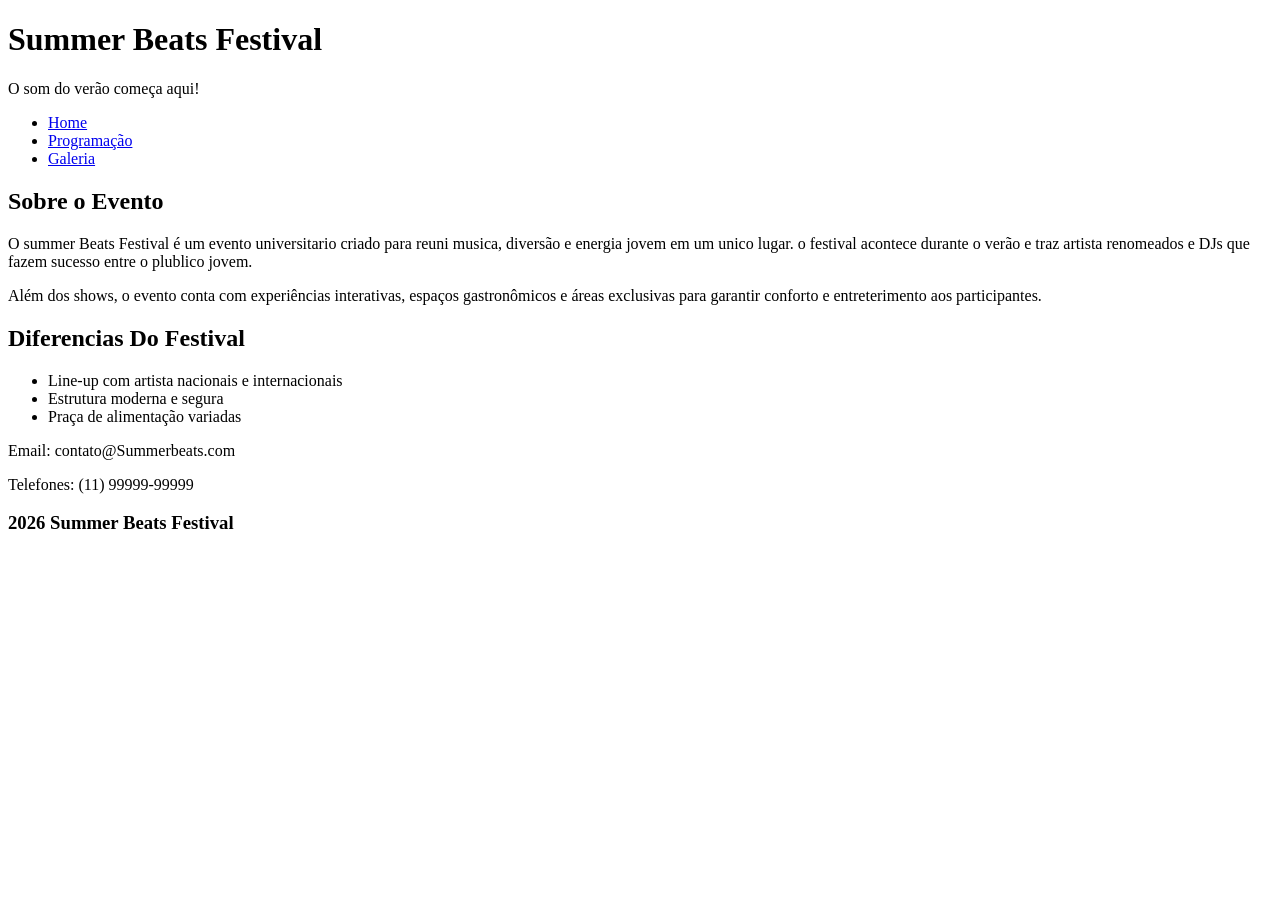
<file: index.html>
<!DOCTYPE html>
<html lang="en">
<head>
    <meta charset="UTF-8">
    <meta name="viewport" content="width=device-width, initial-scale=1.0">
    <title>Summer beast Festival</title>
</head>
<body>

    <header>
        <h1> Summer Beats Festival </h1>
        <p>O som do verão começa aqui! </p>
    </header>
    <nav>
        <ul>
            <li><a href="index.html">Home</a></li>
            <li><a href="pagina2.html">Programação</a></li>
            <li><a href="pagina3.html">Galeria</a></li>
        </ul>
    </nav>

    <main>

    </main>

        <section>
            <h2>Sobre o Evento </h2>
            <P>
                 O summer Beats Festival é um evento universitario criado para reuni musica, diversão e energia jovem em um unico lugar.
            o festival acontece durante o verão e traz artista renomeados e DJs que fazem sucesso entre o plublico jovem.
            </P>
            <p>
                 Além dos shows, o evento conta com experiências interativas, espaços gastronômicos e áreas exclusivas para garantir conforto e entreterimento aos participantes.
            </p>
            <section>
                <h2> Diferencias Do Festival </h2>
                <ul>
                    <li> Line-up com artista nacionais e internacionais</li>
                    <li>Estrutura moderna e segura</li>
                    <li>Praça de alimentação variadas</li>
                </ul>
            </section>

            <main>

                <footer>
                    <p>Email: contato@Summerbeats.com</p>
                    <p>Telefones: (11) 99999-99999 </p>
                    <h3> 2026 Summer Beats Festival </h3>
                </footer> 
    
</body>
</html>
</file>
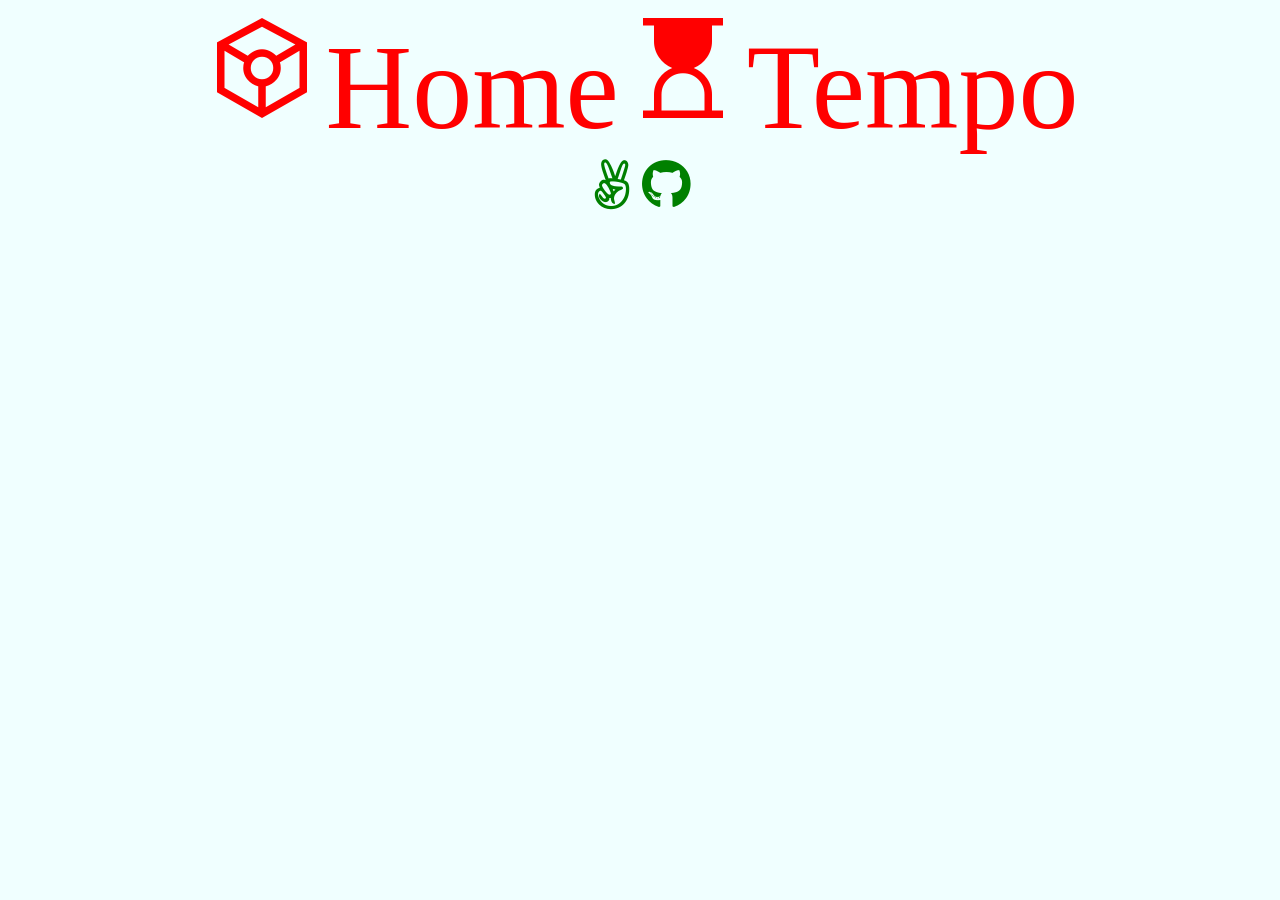
<file: 10-AULA/index.html>
<!DOCTYPE html>
<html lang="en">
<head>
    <meta charset="UTF-8">
    <meta name="viewport" content="width=device-width, initial-scale=1.0">
    <title>Document</title>
    <!-- IMPORTAÇÃO GOOGLE ICONS -->
    <link href="https://fonts.googleapis.com/css2?family=Material+Symbols+Outlined"
    rel="stylesheet" />


    <!-- IMPORTAÇÃO NOSSO CSS -->
    <link rel="stylesheet" href="style.css">

    <!-- IMPORTAÇÃO FONT AWESOME -->
    <link
    rel="stylesheet" href="https://cdnjs.cloudflare.com/ajax/libs/font-awesome/6.5.0/css/all.min.css"
    />
</head>
<body>
    <!-- IMPORTAÇÃO UM ICONE -->
    <span class="material-symbols-outlined icones">
            token
    </span>
    <span class="icones">Home</span>

     <span class="material-symbols-outlined icones">
            hourglass_top
    </span>
    <span class="icones">Tempo</span>


    <br>

    <!-- IMPORTANDO UM ICONE AWESOME -->

    <i class="fa-brands fa-angellist top"></i>
    <i class="fa-brands fa-github top"></i>

</body>
</html>
</file>
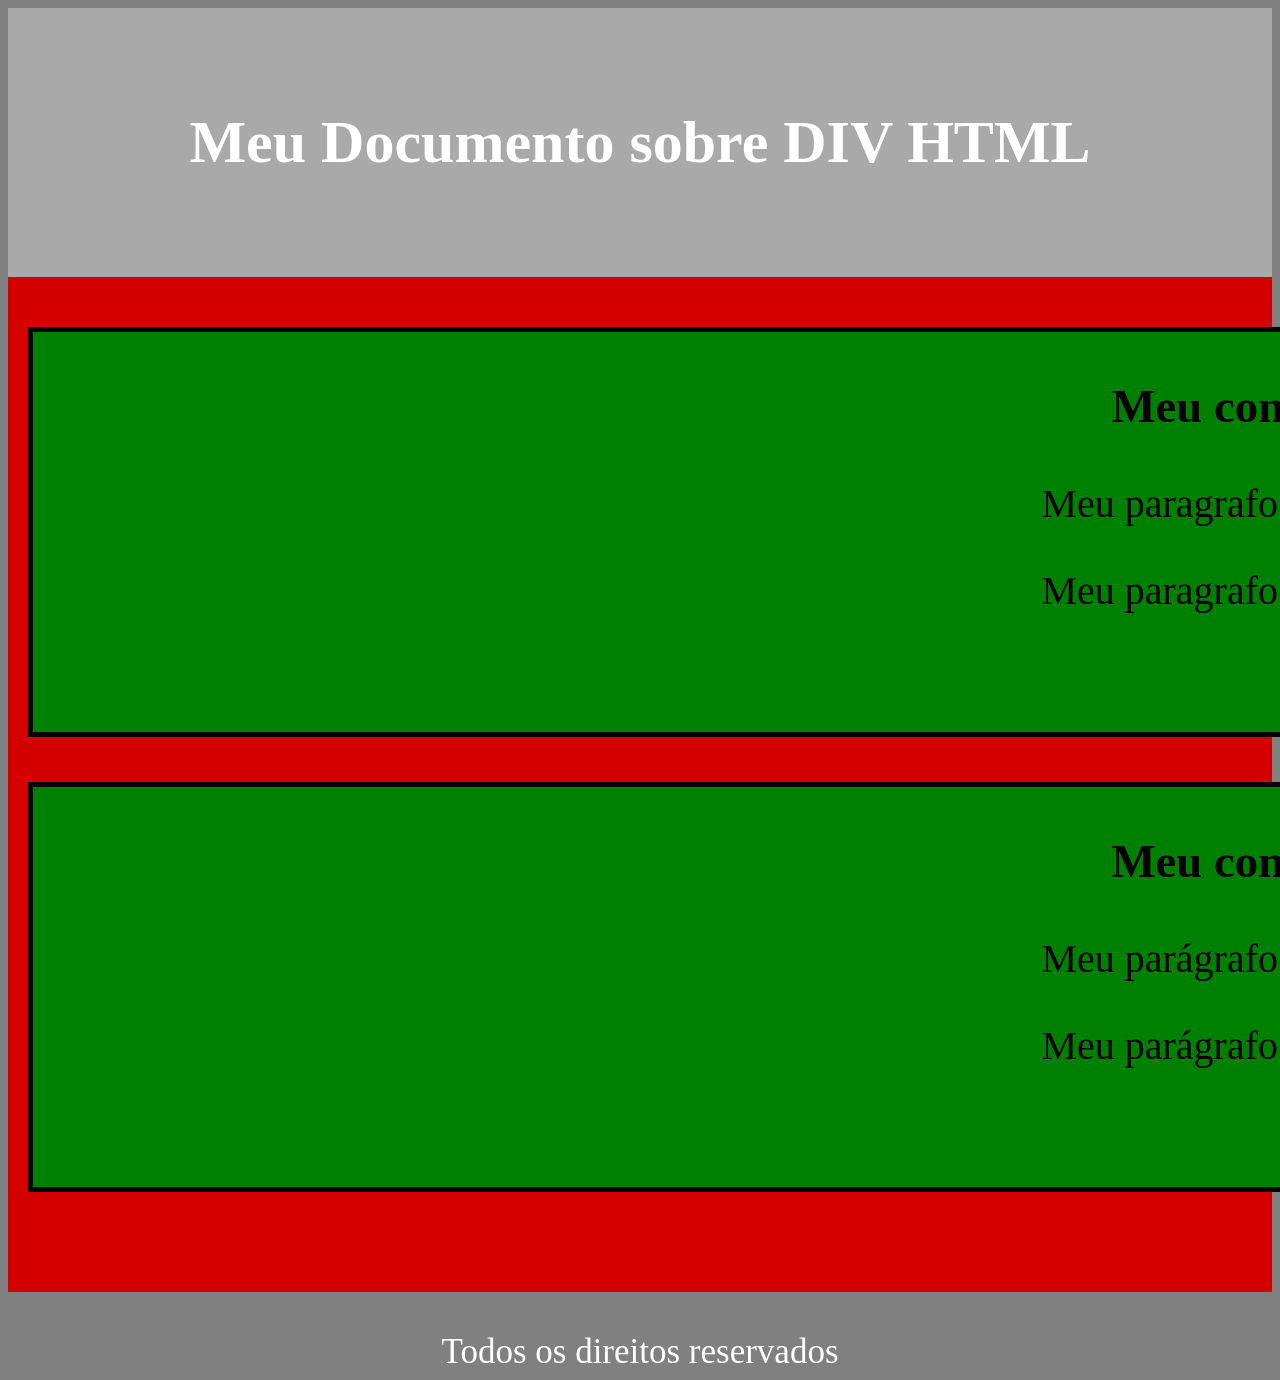
<file: AULA-04/index.html>
<!doctype html>
<html lang="pt-br">
<head>
    <meta charset="UTF-8" />
    <meta name="viewport" content="width=device-width, initial-scale=1.0" />
    <title>Atividade 10/03</title>
    <link rel="stylesheet" href="style.css" />
</head>
<body>

<header id="cabecacinzaclaro">
    <h1>Meu Documento sobre DIV HTML</h1>
</header>

<main id="caixavermelhagrande">

    <div id="caixaverde1">
        <h3>Meu conteúdo 01</h3>

        <p>Meu paragrafo contendo texto</p>

        <p>Meu paragrafo contendo texto</p>
    </div>


    <div id="caixaverde2">
        <h3>Meu conteúdo 02</h3>

        <p>Meu parágrafo contendo texto</p>

        <p>Meu parágrafo contendo texto</p>
    </div>

</main>

<footer>
    Todos os direitos reservados
</footer>

</body>
</html>
</file>
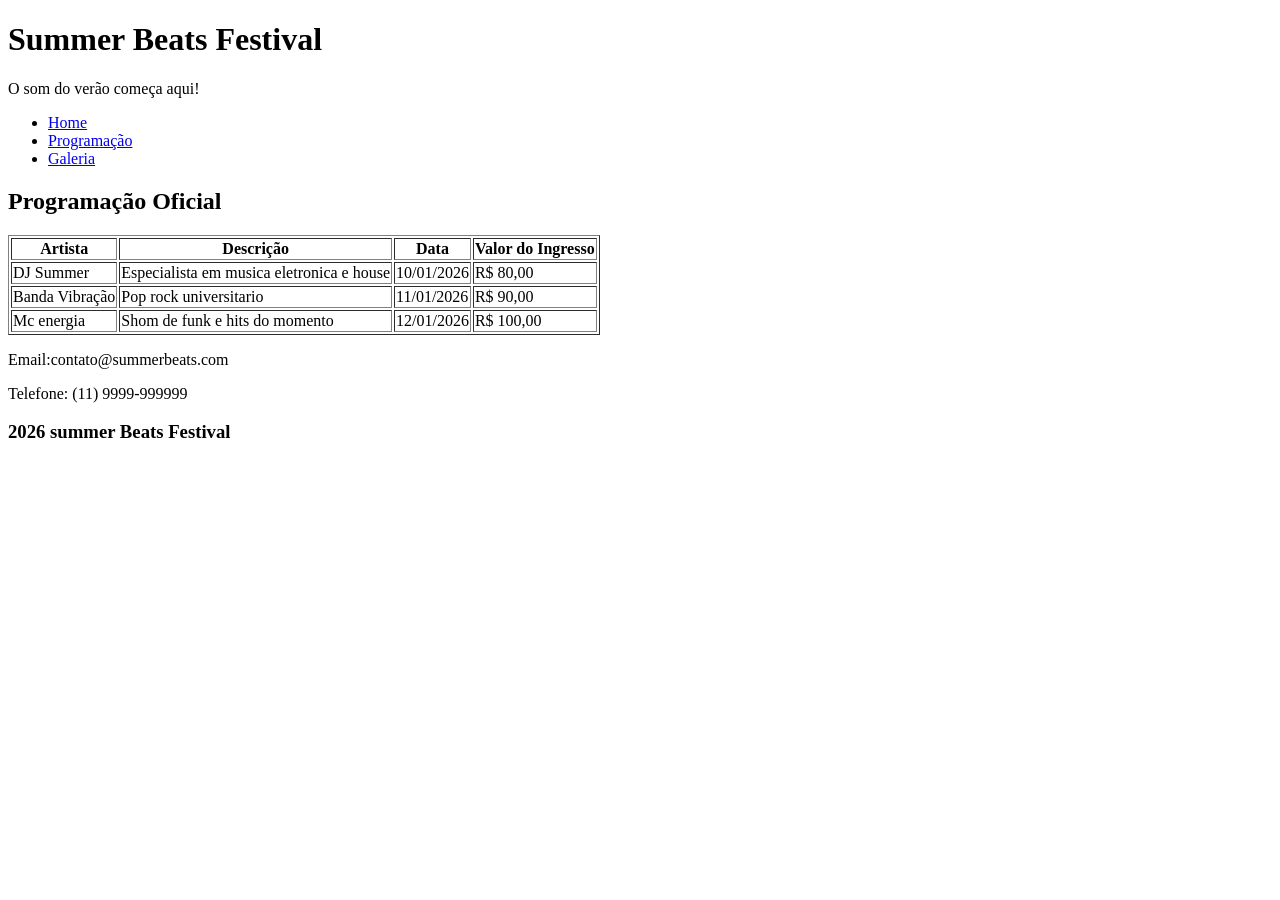
<file: pagina2.html>
<!doctype html>
<html lang="en">
  <head>
    <meta charset="UTF-8" />
    <meta name="viewport" content="width=device-width, initial-scale=1.0" />
    <title>Programação - Summer beats Festival</title>
  </head>
  <body>
    <header>
      <h1>Summer Beats Festival</h1>
      <p>O som do verão começa aqui!</p>
    </header>

    <nav>
      <ul>
        <li><a href="index.html">Home</a></li>
        <li><a href="pagina2.html">Programação</a></li>
        <li><a href="pagina3.html">Galeria</a></li>
      </ul>
    </nav>

    <main>
      <section>
        <h1>Programação Oficial</h1>

        <table border="1">
          <thead>
            <tr>
              <th>Artista</th>
              <th>Descrição</th>
              <th>Data</th>
              <th>Valor do Ingresso</th>
            </tr>
          </thead>
          <tbody>
            <tr>
              <td>DJ Summer</td>
              <td>Especialista em musica eletronica e house</td>
              <td>10/01/2026</td>
              <td>R$ 80,00</td>
            </tr>

            <tr>
              <td>Banda Vibração</td>
              <td>Pop rock universitario</td>
              <td>11/01/2026</td>
              <td>R$ 90,00</td>
            </tr>
            <tr>
              <td>Mc energia</td>
              <td>Shom de funk e hits do momento</td>
              <td>12/01/2026</td>
              <td>R$ 100,00</td>
            </tr>
          </tbody>
        </table>
      </section>
    </main>
    <footer>
      <p>Email:contato@summerbeats.com</p>
      <p>Telefone: (11) 9999-999999</p>
      <h3>2026 summer Beats Festival<h3>
    </footer>
  </body>
</html>
</file>
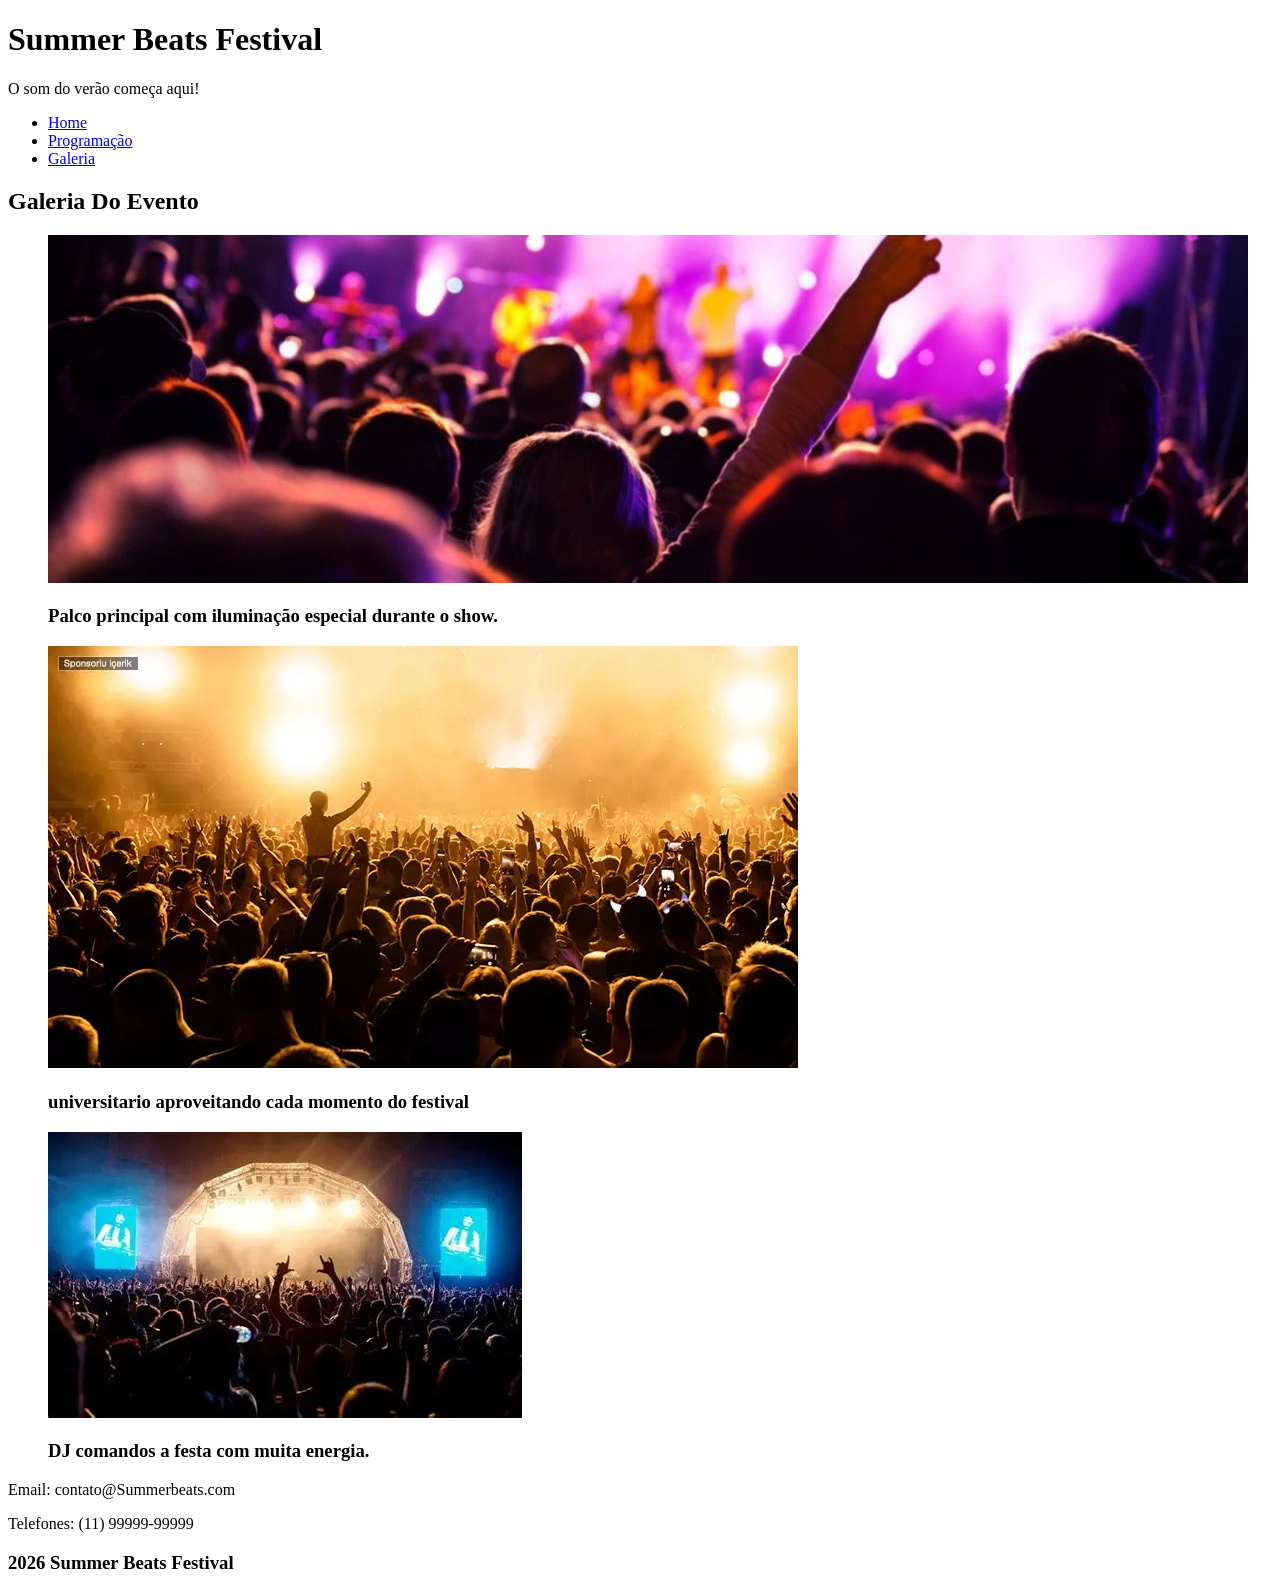
<file: pagina3.html>
<!doctype html>
<html lang="en">
  <head>
    <meta charset="UTF-8" />
    <meta name="viewport" content="width=device-width, initial-scale=1.0" />
    <title>Galeria - Summer Bets Festival</title>
  </head>
  <body>
    <header>
      <h1>Summer Beats Festival</h1>
      <p>O som do verão começa aqui!</p>
    </header>

    <nav>
      <ul>
        <li><a href="index.html">Home</a></li>
        <li><a href="pagina2.html">Programação</a></li>
        <li><a href="pagina3.html">Galeria</a></li>
      </ul>
    </nav>

    <main>
      <section>
        <h1>Galeria Do Evento</h1>
        <figure>
          <img
            src="./img/FOTO_NOTICIA_0.jpg"
            alt="Palco principal do Summer Beats Festival"
          />
          <h3>Palco principal com iluminação especial durante o show.</h3>
        </figure>

        <figure>
          <img
            src="img/644a3b434e3fe10360e1f3dd.webp"
            alt="plublico universitario Curtindo o Festival"
          />
          <h3>universitario aproveitando cada momento do festival</h3>
        </figure>

        <figure>
          <img src="img/OIP.webp" alt="DJ animado o plublico no Summer Beats" />
          <h3>DJ comandos a festa com muita energia.</h3>
        </figure>
      </section>
    </main>
    <footer>
      <p>Email: contato@Summerbeats.com</p>
      <p>Telefones: (11) 99999-99999</p>
      <h3> 2026 Summer Beats Festival</h3>
    </footer>
  </body>
</html>
</file>
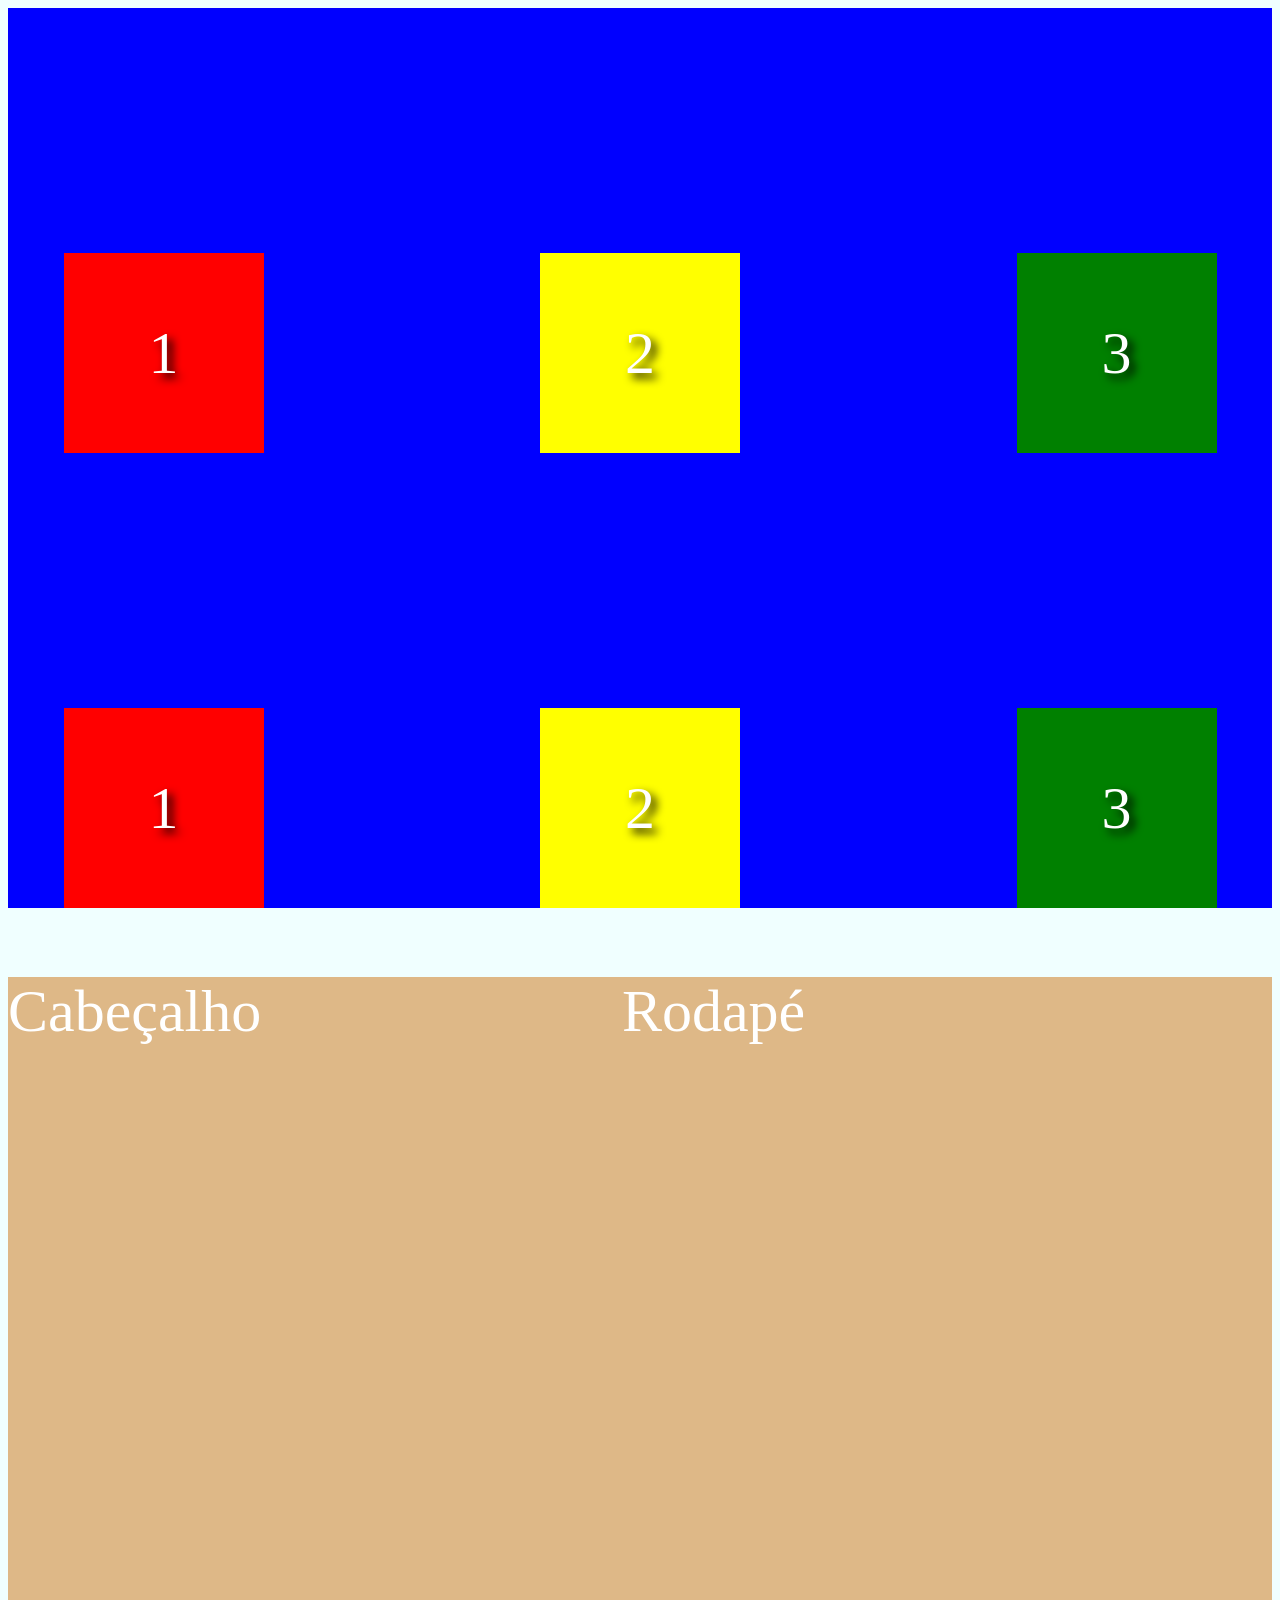
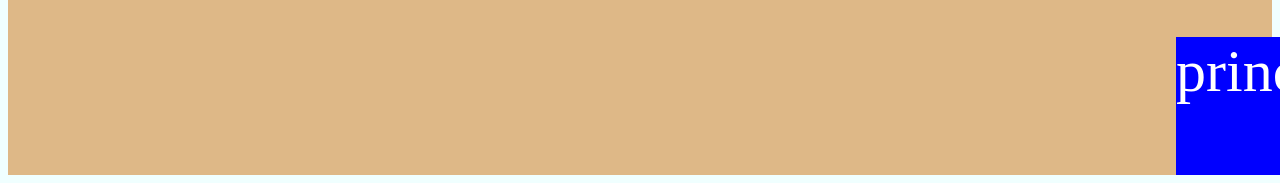
<file: 11.AULA/grid.html>
<!DOCTYPE html>
<html lang="en">
<head>
    <meta charset="UTF-8">
    <meta name="viewport" content="width=device-width, initial-scale=1.0">
    <title>Document</title>
    <link rel="stylesheet" href="style.css">
</head>
<body>
        <!-- DIV PAI GRID -->
        <div id="grid">
            <div class="quad" id="quad1">1</div>
            <div class="quad" id="quad2">2</div>
            <div class="quad" id="quad3">3</div>
            <div class="quad" id="quad1">1</div>
            <div class="quad" id="quad2">2</div>
            <div class="quad" id="quad3">3</div>
            
        </div>

        <br>

        <div id="grid2">
            <div class="item" id="cabeçalho">
                Cabeçalho
            </div>
            <div class="item" id="menu-lateral">
                Menu Lateral
            </div>
            <div class="item" id="principal">
                principal
            </div>
            <div class="item" id="rodapé">
                Rodapé
            </div>
        </div>
</body>
</html>
</file>
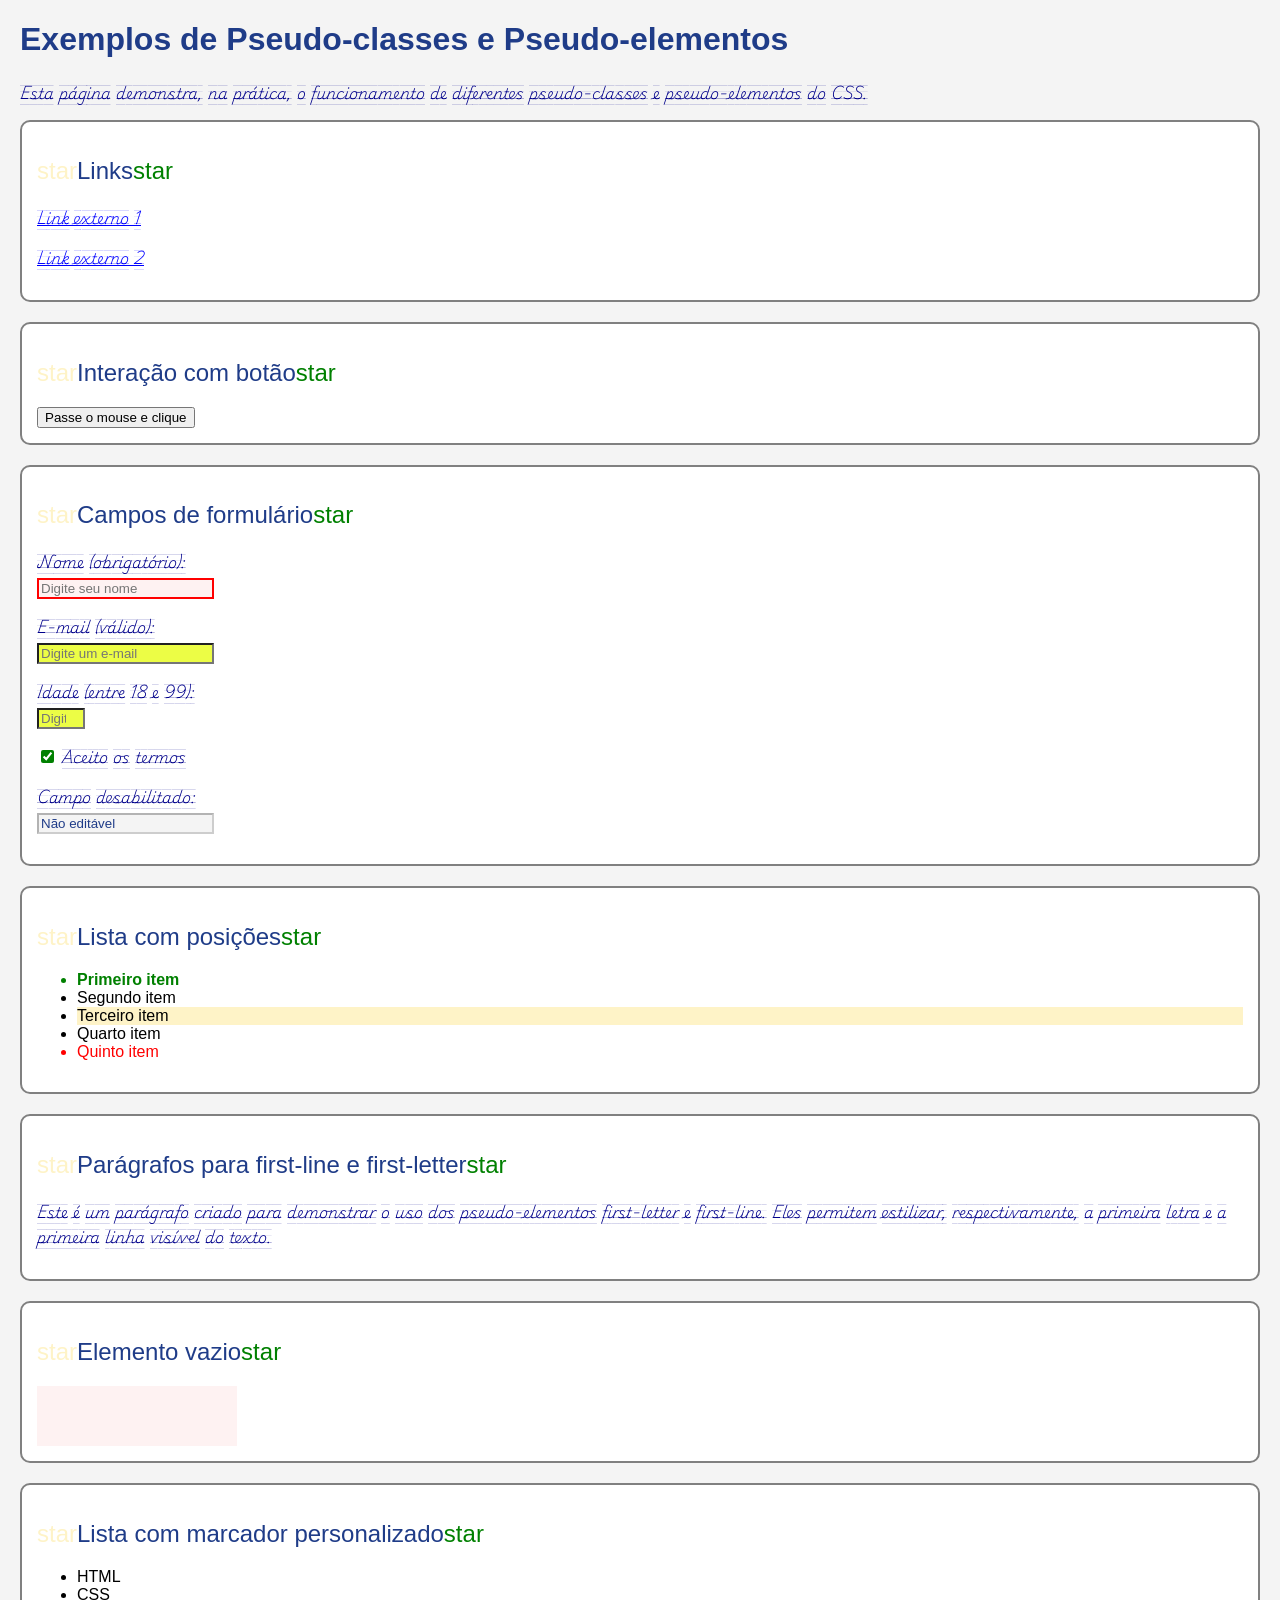
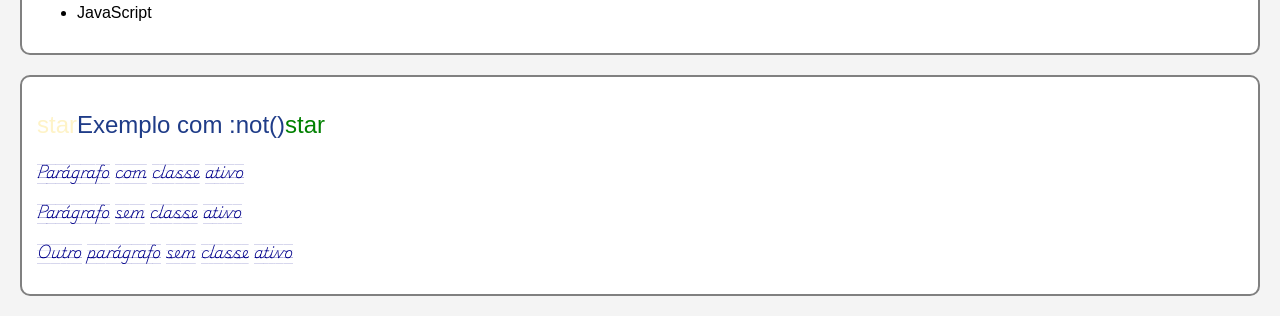
<file: AULA-08/pseudo.html>
<!DOCTYPE html>
<html lang="en">
<head>
    <meta charset="UTF-8">
    <meta name="viewport" content="width=device-width, initial-scale=1.0">
    <title>Document</title>
    <link rel="stylesheet" href="style.css">
</head>
<body>
    <header>
        <h1>Exemplos de Pseudo-classes e Pseudo-elementos</h1>
        <p>
            Esta página demonstra, na prática, o funcionamento de diferentes
            pseudo-classes e pseudo-elementos do CSS.
        </p>
    </header>

    <main>
        <section class="bloco">
            <h2>Links</h2>
            <p>
                <a  href="https://www.google.com" target="_blank">Link externo 1</a>
            </p>
            <p>
                <a href="https://www.example.com"  target="_blank">Link externo 2</a>
            </p>
        </section>

        <section class="bloco">
            <h2>Interação com botão</h2>
            <button>Passe o mouse e clique</button>
        </section>

        <section class="bloco">
            <h2>Campos de formulário</h2>
            <form>
                <p>
                    <label for="nome">Nome (obrigatório):</label><br>
                    <input type="text" id="nome" name="nome" required placeholder="Digite seu nome">
                </p>

                <p>
                    <label for="email">E-mail (válido):</label><br>
                    <input type="email" id="email" name="email" placeholder="Digite um e-mail">
                </p>

                <p>
                    <label for="idade">Idade (entre 18 e 99):</label><br>
                    <input type="number" id="idade" name="idade" min="18" max="99" placeholder="Digite sua idade">
                </p>

                <p>
                    <label>
                        <input type="checkbox" checked>
                        Aceito os termos
                    </label>
                </p>

                <p>
                    <label for="campo-desabilitado">Campo desabilitado:</label><br>
                    <input type="text" id="campo-desabilitado" disabled value="Não editável">
                </p>
            </form>
        </section>

        <section class="bloco">
            <h2>Lista com posições</h2>
            <ul class="lista-exemplo">
                <li>Primeiro item</li>
                <li>Segundo item</li>
                <li>Terceiro item</li>
                <li>Quarto item</li>
                <li>Quinto item</li>
            </ul>
        </section>

        <section class="bloco">
            <h2>Parágrafos para first-line e first-letter</h2>
            <p class="texto-especial">
                Este é um parágrafo criado para demonstrar o uso dos pseudo-elementos
                first-letter e first-line. Eles permitem estilizar, respectivamente,
                a primeira letra e a primeira linha visível do texto.
            </p>
        </section>

        <section class="bloco">
            <h2>Elemento vazio</h2>
            <div class="caixa-vazia"></div>
        </section>

        <section class="bloco">
            <h2>Lista com marcador personalizado</h2>
            <ul class="lista-marker">
                <li>HTML</li>
                <li>CSS</li>
                <li>JavaScript</li>
            </ul>
        </section>

        <section class="bloco">
            <h2>Exemplo com :not()</h2>
            <div class="grupo-not">
                <p class="ativo">Parágrafo com classe ativo</p>
                <p>Parágrafo sem classe ativo</p>
                <p>Outro parágrafo sem classe ativo</p>
            </div>
        </section>
    </main>
</body>
</html>
</html>
</file>
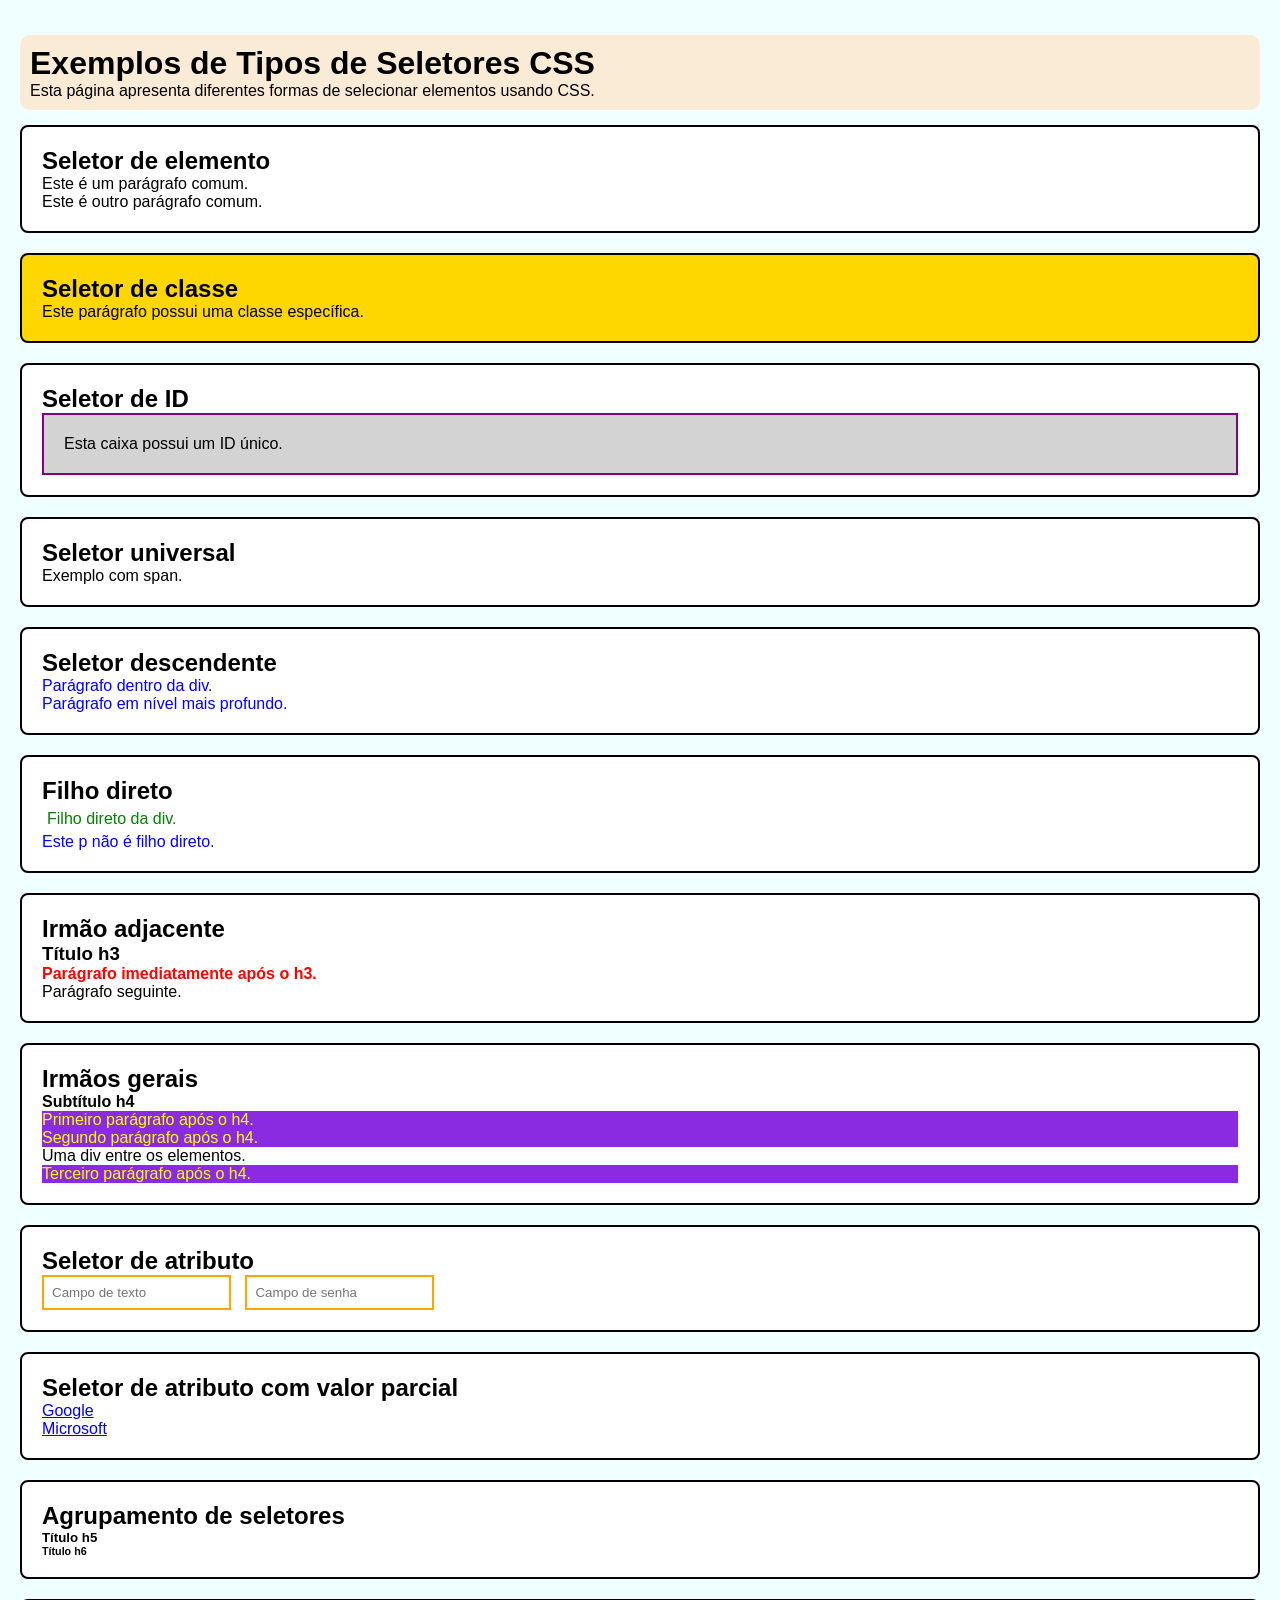
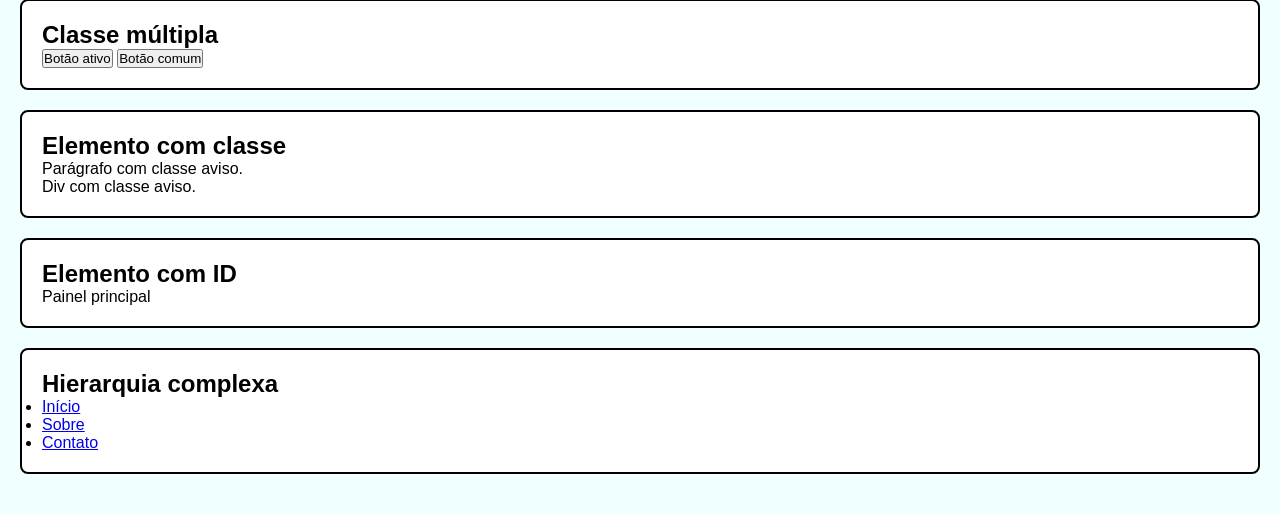
<file: AULA-06/AULA-07/seletores.html>
<!DOCTYPE html>
<html lang="en">
<head>
    <meta charset="UTF-8">
    <meta name="viewport" content="width=device-width, initial-scale=1.0">
    <title>Document</title>
    <link rel="stylesheet" href="style.css">
</head>
 <header id="topo">
        <h1>Exemplos de Tipos de Seletores CSS</h1>
        <p class="descricao">
            Esta página apresenta diferentes formas de selecionar elementos usando CSS.
        </p>
    </header>

    <main>
        <section class="bloco">
            <h2>Seletor de elemento</h2>
            <p>Este é um parágrafo comum.</p>
            <p>Este é outro parágrafo comum.</p>
        </section>

        <section class="bloco destaque">
            <h2>Seletor de classe</h2>
            <p class="texto-destaque">Este parágrafo possui uma classe específica.</p>
        </section>

        <section class="bloco">
            <h2>Seletor de ID</h2>
            <div id="caixa-unica">Esta caixa possui um ID único.</div>
        </section>

        <section class="bloco">
            <h2>Seletor universal</h2>
            <span>Exemplo com span.</span>
        </section>

        <section class="bloco">
            <h2>Seletor descendente</h2>
            <div class="container-desc">
                <p>Parágrafo dentro da div.</p>
                <section>
                    <p>Parágrafo em nível mais profundo.</p>
                </section>
            </div>
        </section>

        <section class="bloco">
            <h2>Filho direto</h2>
            <div class="pai-direto">
                <p>Filho direto da div.</p>
                <section>
                    <p>Este p não é filho direto.</p>
                </section>
            </div>
        </section>

        <section class="bloco">
            <h2>Irmão adjacente</h2>
            <h3>Título h3</h3>
            <p>Parágrafo imediatamente após o h3.</p>
            <p>Parágrafo seguinte.</p>
        </section>

        <section class="bloco">
            <h2>Irmãos gerais</h2>
            <h4>Subtítulo h4</h4>
            <p>Primeiro parágrafo após o h4.</p>
            <p>Segundo parágrafo após o h4.</p>
            <div>Uma div entre os elementos.</div>
            <p>Terceiro parágrafo após o h4.</p>
        </section>

        <section class="bloco">
            <h2>Seletor de atributo</h2>
            <input type="text" placeholder="Campo de texto">
            <input type="password" placeholder="Campo de senha">
        </section>

        <section class="bloco">
            <h2>Seletor de atributo com valor parcial</h2>
            <a href="https://www.google.com">Google</a><br>
            <a href="https://www.microsoft.com">Microsoft</a>
        </section>

        <section class="bloco">
            <h2>Agrupamento de seletores</h2>
            <h5>Título h5</h5>
            <h6>Título h6</h6>
        </section>

        <section class="bloco">
            <h2>Classe múltipla</h2>
            <button class="botao ativo">Botão ativo</button>
            <button class="botao">Botão comum</button>
        </section>

        <section class="bloco">
            <h2>Elemento com classe</h2>
            <p class="aviso">Parágrafo com classe aviso.</p>
            <div class="aviso">Div com classe aviso.</div>
        </section>

        <section class="bloco">
            <h2>Elemento com ID</h2>
            <div id="painel">Painel principal</div>
        </section>

        <section class="bloco">
            <h2>Hierarquia complexa</h2>
            <nav id="menu">
                <ul>
                    <li><a href="#">Início</a></li>
                    <li><a href="#">Sobre</a></li>
                    <li><a href="#">Contato</a></li>
                </ul>
            </nav>
        </section>
    </main>
</body>
</html>
</file>
<file: 10-AULA/style.css>
body{
    background-color: azure;
    text-align: center;
}


.icones{
    color: red;
    font-size: 120px;
}

.icones:hover{
    color: wheat;
    background-color: rgb(0, 60, 255);
    padding: 2px;
    cursor: pointer;
}

.top{
    font-size: 50px;
    color: green;
    padding: 2px;
}

.top:hover{
    color: white;
    background-color: yellow;
    font-size: 90px;
    padding: 2px;
    cursor: pointer;
}
</file>
<file: AULA-04/style.css>
body{
    background-color: gray;
    text-align: center;
}

h1{
    color: white;
}

#cabecacinzaclaro{
    background-color: darkgrey;
    text-align: center;
    font-size: 30px;
    padding: 60px;
}

#caixavermelhagrande{
    background-color: rgb(212, 0, 0);
    margin-bottom: 40px;
}

#caixaverde1{
    background-color: green;
    text-align: center;
    font-size: 40px;
    width: 2500px;
    height: 400px;
    display: inline-block;
    margin: 50px 40px 20px 20px;
    border: 5px solid;
}

#caixaverde2{
    background-color: green;
    text-align: center;
    font-size: 40px;
    width: 2500px;
    height: 400px;
    display: inline-block;
    margin: 25px 40px 100px 20px;
    border: 5px solid;
}

footer{
    font-size: 35px;
    color: white;
}
</file>
<file: 11.AULA/style.css>
body{
    background-color: azure;
    text-align: center;
    color: white;
    font-size: 60px;
}

.quad{
    width: 200px;
    height: 200px;
    line-height: 200px;
    text-shadow: 5px 5px 10px black;
}


#quad1{
    background-color: red;
    
}


#quad2{
    background-color: yellow;
    
}

#quad3{
    background-color: green;
    
}


#grid{
    background-color: blue;
    height: 900px;
    display: grid;
    grid-template-rows: 200px 500px 100px;
    grid-template-columns: 30% 65%;
    grid-template: 1fr 1fr / 1fr 2fr 1fr;
    grid-gap: 10px;
    justify-items: center;
    align-items: end;
    
   
}


#grid2{
    display: grid;
    background-color: burlywood;
    grid-template-rows: 20px 500px 100px;
    grid-template-columns: auto 70%;
    grid-gap: 10px;
    grid-template-areas: 
    "Cabeçalho Cabeçalho"
    "Menu lateral principal"
    "Rodapé Rodapé";

    
}

#cabecalho{
    background-color: red;
    grid-area: Cabeçalho;
}

#rodape{
    background-color: purple;
    grid-area: Rodapé;
}

#menu-lateral{
    background-color: greenyellow;
    grid-area: Menu-lateral;
}

#principal{
    background-color: blue;
    grid-area: principal;
}
</file>
<file: AULA-08/style.css>
/* IMPORTAÇÃO DE FONTES */
@import url('https://fonts.googleapis.com/css2?family=Fjalla+One&display=swap');


@font-face{
    src: url("fontes/FONTES/Playwrite.ttf");
    font-family: "playwrite";
}

p{
    font-family: "playwrite";
    color: darkblue;
    font-size: 15px;
}

/* usando a fonte importando pelo link */
h1{
    font-family: 'Roboto', sans-serif;
    font-weight: 700;
}

h2{
    font-family: 'Roboto', sans-serif;
    font-weight: 400;
}




/* Estilizei por tag */
body{
    font-family: 'Segoe UI', sans-serif;
    margin: 20px;
    background-color: #f4f4f4;
    color: black;
}
    /* Estilizei dois elemnetos ao mesmo tempo */
h1,h2{
    color: #1f3c88;
}

/* Seletor de classe */
.bloco{
    background-color: white;
    border: 2px solid gray;
    padding: 15px;
    margin-bottom: 20px;
    border-radius: 10px;
}

/* PSEUDO CLASSE */
a:link{
    color: blue;
}

a:visited{
    color: purple;
}

    /* Estiliza links quando ´passa o mouse
    emcima */
a:hover{
    color: red;
    font-size: 20px;
    text-decoration: none;
}
/* Estiliza links quando e clicado */
a:active{
    color: green;
}

    /* Estiliza o botão quando passar o mouse em cima */
button:hover{
    cursor: pointer;
    background-color: aliceblue;
}

button:active{
    transform: scaleX(1.2);
    transform: scaleY(1.7);
}
    /* Estiliza o input quando estou mexendo em
    um especifico */
input:focus{
    outline: none;
    border: 2px solid yellow;
    background-color: azure;
}
/* Estiliza o input obrigatorio */
 input:required{
    border: 2px solid red
    
}

input:valid{
    background-color: #ecfd45;
}

input:invalid{
    background-color: #fef2f2;
}

input:checked{
    accent-color: green;
}

input:disabled{
    background-color: #f4f4f4;
    color: #1f3c88;
}


.lista-exemplo li:first-child{
    font-weight: bold;
    color: green;
}

/* Seleciona o ultimo filho */
.lista-exemplo li:last-child{
    color: red;
}
/* Seleciona algum filho */
.lista-exemplo li:nth-child(3){
    background-color: #fef3c7;
}

.caixa-vazia:empty{
    width: 200px;
    height: 60px;
    background-color: #fef2f2;
    border: red;
}

/* PSEUDO ELEMENTOS */
/* insere conteudo antes de algum
elementos */

h2::before{
    content: "star";
    color: #fef3c7;
}

h2::after{
    content: "star";
    color: green;
}

input::-moz-placeholder{
    color: black;
    font-style: italic;
}

::selection{
    background-color: #fef2f2;
    color: green;
    font-size: bold;

}


.lista-maker li::marker{
    color: red;
    font-size: 20px;
}
</file>
<file: AULA-06/AULA-07/style.css>
*{
    margin: 0px;
    padding: 0px;

}

/* Select por tag, nesse caso a tag body */
body{
    background-color: azure;
    font-family: 'Segoe UI', sans-serif;
    padding: 20px;
}

/* seleciona por id */
#topo{
    background-color: antiquewhite;
    padding: 10px;
    margin-top: 15px;
    margin-bottom: 15px;
    border-radius: 10px;
}

/* Seleciona por class */
.descrição{
    font-style: italic;
}


/* Estiliza os elementos com a class bloco */
.bloco{
    background-color: white;
    border: 2px solid black;
    padding: 20px;
    margin-bottom: 20px;
    border-radius: 8px;
}

.destaque{
    background-color: gold;
}
/* Estiliza elementos com class texto-destaque */

.texto.destaque{
    font-weight: bold;
    color: darkred;
}

/* Estiliza o elemento com id caixa-unica */
#caixa-unica{
    background-color: lightgray;
    padding: 20px;
    border: 2px solid purple;
}
    /* Selecina tudo o p que esteja dentro de uma div */
div p {
    color: blue;
}

    /* Selecina tudo o que o filho direito da
    class especificada */
.pai-direto > p {
    color: green;
    padding: 5px;
}

 /* Seleciona o p que vem lgo apos de um h3, desde que seja irmao */
h3 + p {
    color: red;
    font-weight: bold;
}
/* Seleciona TODOS os p q vem logo após um h4 que seja irmaos */
h4 ~ p {
    background-color: blueviolet;
    color: yellow;
}

input{
    border: 2px solid orange;
    padding: 8px;
    margin-right: 10px;
}

a[href= "google"] {
    color: green;
    font-weight: 50px;
}
</file>
